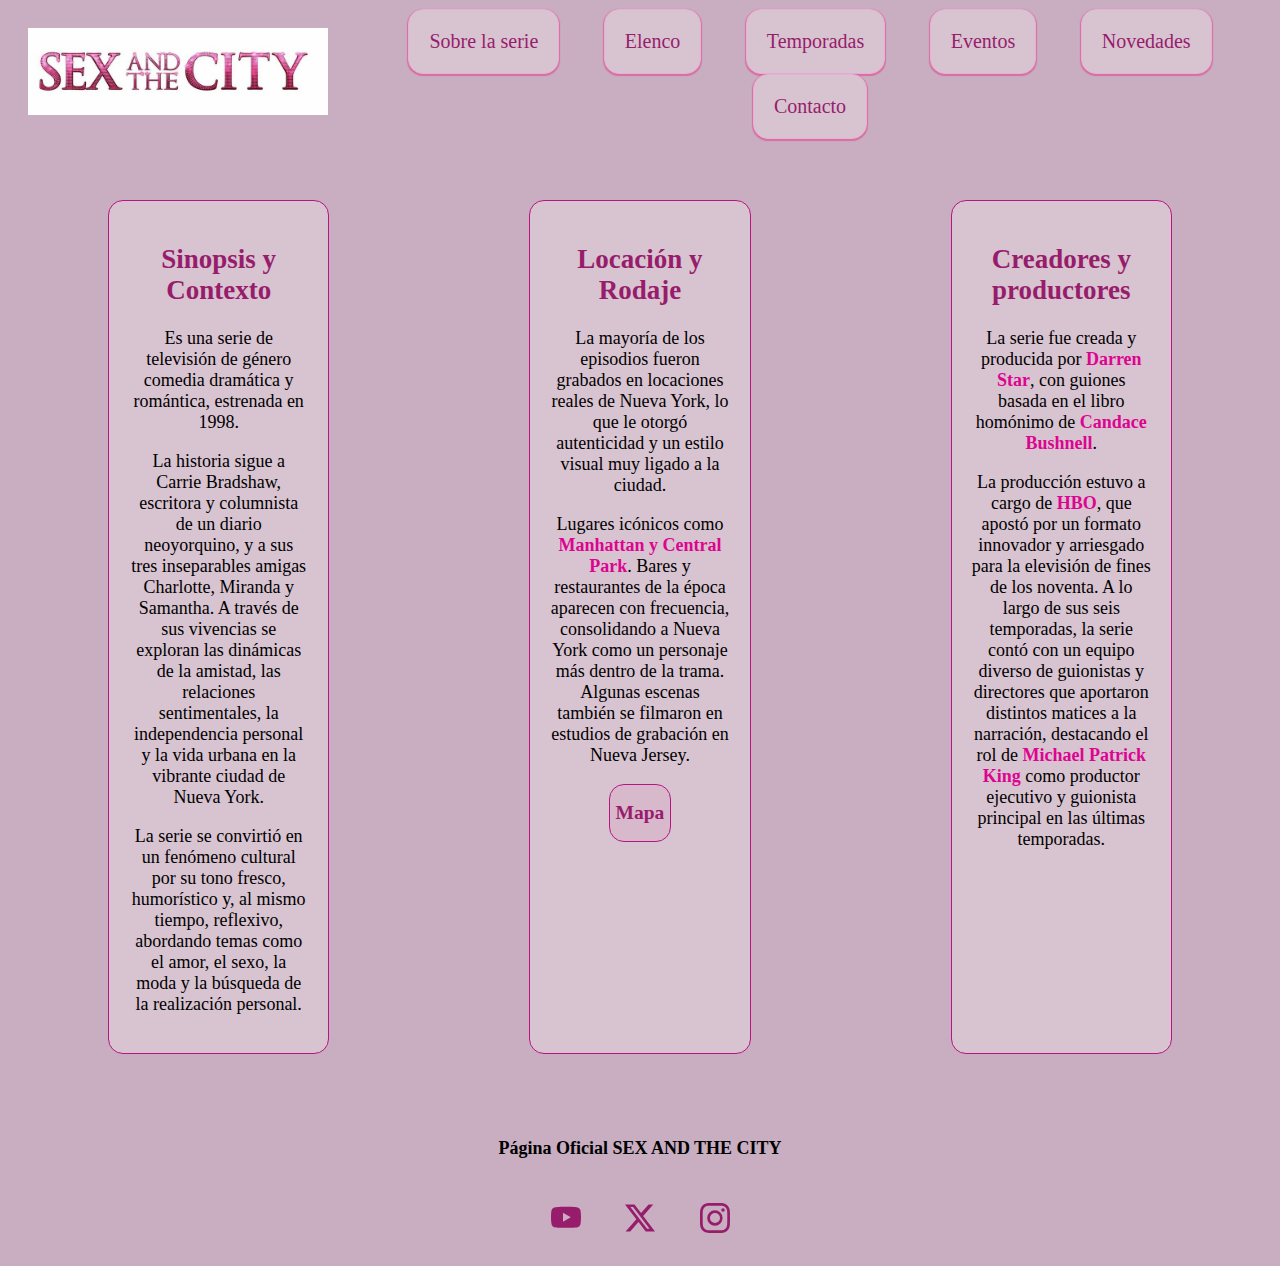
<file: about.html>
<!DOCTYPE html>
<html lang="es">

<head>
    <meta charset="UTF-8">
    <meta name="viewport" content="width=device-width, initial-scale=1.0">
    <title>Sobre la serie</title>
    <link rel="icon" href="IMG/FAVICON.jpg">
    <link rel="stylesheet" href="./CSS/global.css">
    <link rel="stylesheet" href="./CSS/about.css">
</head>

<body>
    <header>
        <div class="Menu">
            <a href="./index.html">
                <img width=300 src="./IMG/LOGO.jpg">
            </a>
              </div>
              <nav>
            <a href="./about.html">Sobre la serie</a>
            <a href="./cast.html">Elenco</a>
            <a href="./seasons.html">Temporadas</a>
            <a href="./events.html">Eventos</a>
            <a href="./404.html">Novedades</a>
            <a href="./contact.html">Contacto</a>
        </nav>
    </header>
    <main>
            <section class="columnas">
                <article class="tarjeta">
                    <article>
                        <h2 class="SYC"><strong>Sinopsis y Contexto</strong></h2>

                        <p>
                            Es una serie de televisión de género comedia dramática y romántica, estrenada en 1998.
                        </P>
                        <p>
                            La historia sigue a Carrie Bradshaw, escritora y columnista de un diario neoyorquino, y a
                            sus tres
                            inseparables amigas Charlotte, Miranda y Samantha. A través de sus vivencias se exploran las
                            dinámicas
                            de la
                            amistad, las relaciones sentimentales, la independencia personal y la vida urbana en la
                            vibrante
                            ciudad
                            de
                            Nueva York.
                        </p>

                        <p>
                            La serie se convirtió en un fenómeno cultural por su tono fresco, humorístico y, al mismo
                            tiempo,
                            reflexivo, abordando temas como el amor, el sexo, la moda y la búsqueda de la realización
                            personal.
                        </p>
                    </article>
                </article>

                <article class="tarjeta">
                    <article>
                        <h2 class="LYR"><strong>Locación y Rodaje</strong></h2>
                        <p>
                            La mayoría de los episodios fueron grabados en locaciones reales de Nueva York, lo que le
                            otorgó
                            autenticidad y un estilo visual muy ligado a la ciudad.
                        </p>
                        <p>
                            Lugares icónicos como <strong> <span class="ny">Manhattan y Central Park</span></strong>.
                            Bares y
                            restaurantes de la época
                            aparecen con frecuencia, consolidando a Nueva York como un personaje más dentro de la trama.
                            Algunas
                            escenas también se filmaron en estudios de grabación
                            en Nueva Jersey.
                        </p>

                        <article>
                     <button popovertarget="Central Park"><h2><strong>Mapa</strong></h2></h2></button>
                     <div popover id="Central Park"> 
                        <iframe src="https://www.google.com/maps/embed?pb=!1m18!1m12!1m3!1d33212.05933261284!2d-73.98129181985807!3d40.7713157105832!2m3!1f0!2f0!3f0!3m2!1i1024!2i768!4f13.1!3m3!1m2!1s0x89c2589a018531e3%3A0xb9df1f7387a94119!2sCentral%20Park!5e0!3m2!1ses!2sar!4v1762968835076!5m2!1ses!2sar" width="600" height="450" style="border:0;" allowfullscreen="" loading="lazy" referrerpolicy="no-referrer-when-downgrade"></iframe>
                    </div>
                    </article>
                    
                    </article>
                </article>
          
                <article class="tarjeta">
                    <article>
                        <h2 class="CYP"><strong>Creadores y productores</strong></h2>
                        <p>
                            La serie fue creada y producida por <strong><span class="ny">Darren Star</span></strong>,
                            con
                            guiones
                            basada en el libro
                            homónimo de <strong><span class="ny">Candace Bushnell</span></strong>.
                        </p>
                        <p>
                            La producción estuvo a cargo de <strong><span class="ny">HBO</span></strong>, que
                            apostó por un formato innovador y arriesgado para la elevisión de fines de los noventa.
                            A lo largo de sus seis temporadas, la serie contó con un equipo diverso de guionistas y
                            directores
                            que
                            aportaron distintos matices a la narración, destacando el rol de <strong><span
                                    class="ny">Michael
                                    Patrick King</span></strong>
                            como productor ejecutivo y guionista principal en las últimas
                            temporadas.
                        </p>
                    </article>
            </section>
    </main>

      <footer>
        <h4><strong>Página Oficial SEX AND THE CITY<strong></h4>
        <a href="https://www.youtube.com/playlist?list=PLO79iP69FaZNf2RAOV5VnQXO-nXwrWAHX" target="_blank">
            <svg xmlns="http://www.w3.org/2000/svg" width="30" height="30" fill="currentColor" class="bi bi-youtube"
                viewBox="0 0 16 16">
                <path
                    d="M8.051 1.999h.089c.822.003 4.987.033 6.11.335a2.01 2.01 0 0 1 1.415 1.42c.101.38.172.883.22 1.402l.01.104.022.26.008.104c.065.914.073 1.77.074 1.957v.075c-.001.194-.01 1.108-.082 2.06l-.008.105-.009.104c-.05.572-.124 1.14-.235 1.558a2.01 2.01 0 0 1-1.415 1.42c-1.16.312-5.569.334-6.18.335h-.142c-.309 0-1.587-.006-2.927-.052l-.17-.006-.087-.004-.171-.007-.171-.007c-1.11-.049-2.167-.128-2.654-.26a2.01 2.01 0 0 1-1.415-1.419c-.111-.417-.185-.986-.235-1.558L.09 9.82l-.008-.104A31 31 0 0 1 0 7.68v-.123c.002-.215.01-.958.064-1.778l.007-.103.003-.052.008-.104.022-.26.01-.104c.048-.519.119-1.023.22-1.402a2.01 2.01 0 0 1 1.415-1.42c.487-.13 1.544-.21 2.654-.26l.17-.007.172-.006.086-.003.171-.007A100 100 0 0 1 7.858 2zM6.4 5.209v4.818l4.157-2.408z" />
            </svg>
        </a>
        <a href="https://x.com/sexandthecityxx" target="_blank">
            <svg xmlns="http://www.w3.org/2000/svg" width="30" height="30" fill="currentColor" class="bi bi-twitter-x"
                viewBox="0 0 16 16">
                <path
                    d="M12.6.75h2.454l-5.36 6.142L16 15.25h-4.937l-3.867-5.07-4.425 5.07H.316l5.733-6.57L0 .75h5.063l3.495 4.633L12.601.75Zm-.86 13.028h1.36L4.323 2.145H2.865z" />
            </svg>
        </a>
        <a href="https://www.instagram.com/sexandthecitytv/?hl=es" target="_blank">
            <svg xmlns="http://www.w3.org/2000/svg" width="30" height="30" fill="currentColor" class="bi bi-instagram"
                viewBox="0 0 16 16">
                <path
                    d="M8 0C5.829 0 5.556.01 4.703.048 3.85.088 3.269.222 2.76.42a3.9 3.9 0 0 0-1.417.923A3.9 3.9 0 0 0 .42 2.76C.222 3.268.087 3.85.048 4.7.01 5.555 0 5.827 0 8.001c0 2.172.01 2.444.048 3.297.04.852.174 1.433.372 1.942.205.526.478.972.923 1.417.444.445.89.719 1.416.923.51.198 1.09.333 1.942.372C5.555 15.99 5.827 16 8 16s2.444-.01 3.298-.048c.851-.04 1.434-.174 1.943-.372a3.9 3.9 0 0 0 1.416-.923c.445-.445.718-.891.923-1.417.197-.509.332-1.09.372-1.942C15.99 10.445 16 10.173 16 8s-.01-2.445-.048-3.299c-.04-.851-.175-1.433-.372-1.941a3.9 3.9 0 0 0-.923-1.417A3.9 3.9 0 0 0 13.24.42c-.51-.198-1.092-.333-1.943-.372C10.443.01 10.172 0 7.998 0zm-.717 1.442h.718c2.136 0 2.389.007 3.232.046.78.035 1.204.166 1.486.275.373.145.64.319.92.599s.453.546.598.92c.11.281.24.705.275 1.485.039.843.047 1.096.047 3.231s-.008 2.389-.047 3.232c-.035.78-.166 1.203-.275 1.485a2.5 2.5 0 0 1-.599.919c-.28.28-.546.453-.92.598-.28.11-.704.24-1.485.276-.843.038-1.096.047-3.232.047s-2.39-.009-3.233-.047c-.78-.036-1.203-.166-1.485-.276a2.5 2.5 0 0 1-.92-.598 2.5 2.5 0 0 1-.6-.92c-.109-.281-.24-.705-.275-1.485-.038-.843-.046-1.096-.046-3.233s.008-2.388.046-3.231c.036-.78.166-1.204.276-1.486.145-.373.319-.64.599-.92s.546-.453.92-.598c.282-.11.705-.24 1.485-.276.738-.034 1.024-.044 2.515-.045zm4.988 1.328a.96.96 0 1 0 0 1.92.96.96 0 0 0 0-1.92m-4.27 1.122a4.109 4.109 0 1 0 0 8.217 4.109 4.109 0 0 0 0-8.217m0 1.441a2.667 2.667 0 1 1 0 5.334 2.667 2.667 0 0 1 0-5.334" />
            </svg></a>
    </footer>
</body>

</html>
</file>
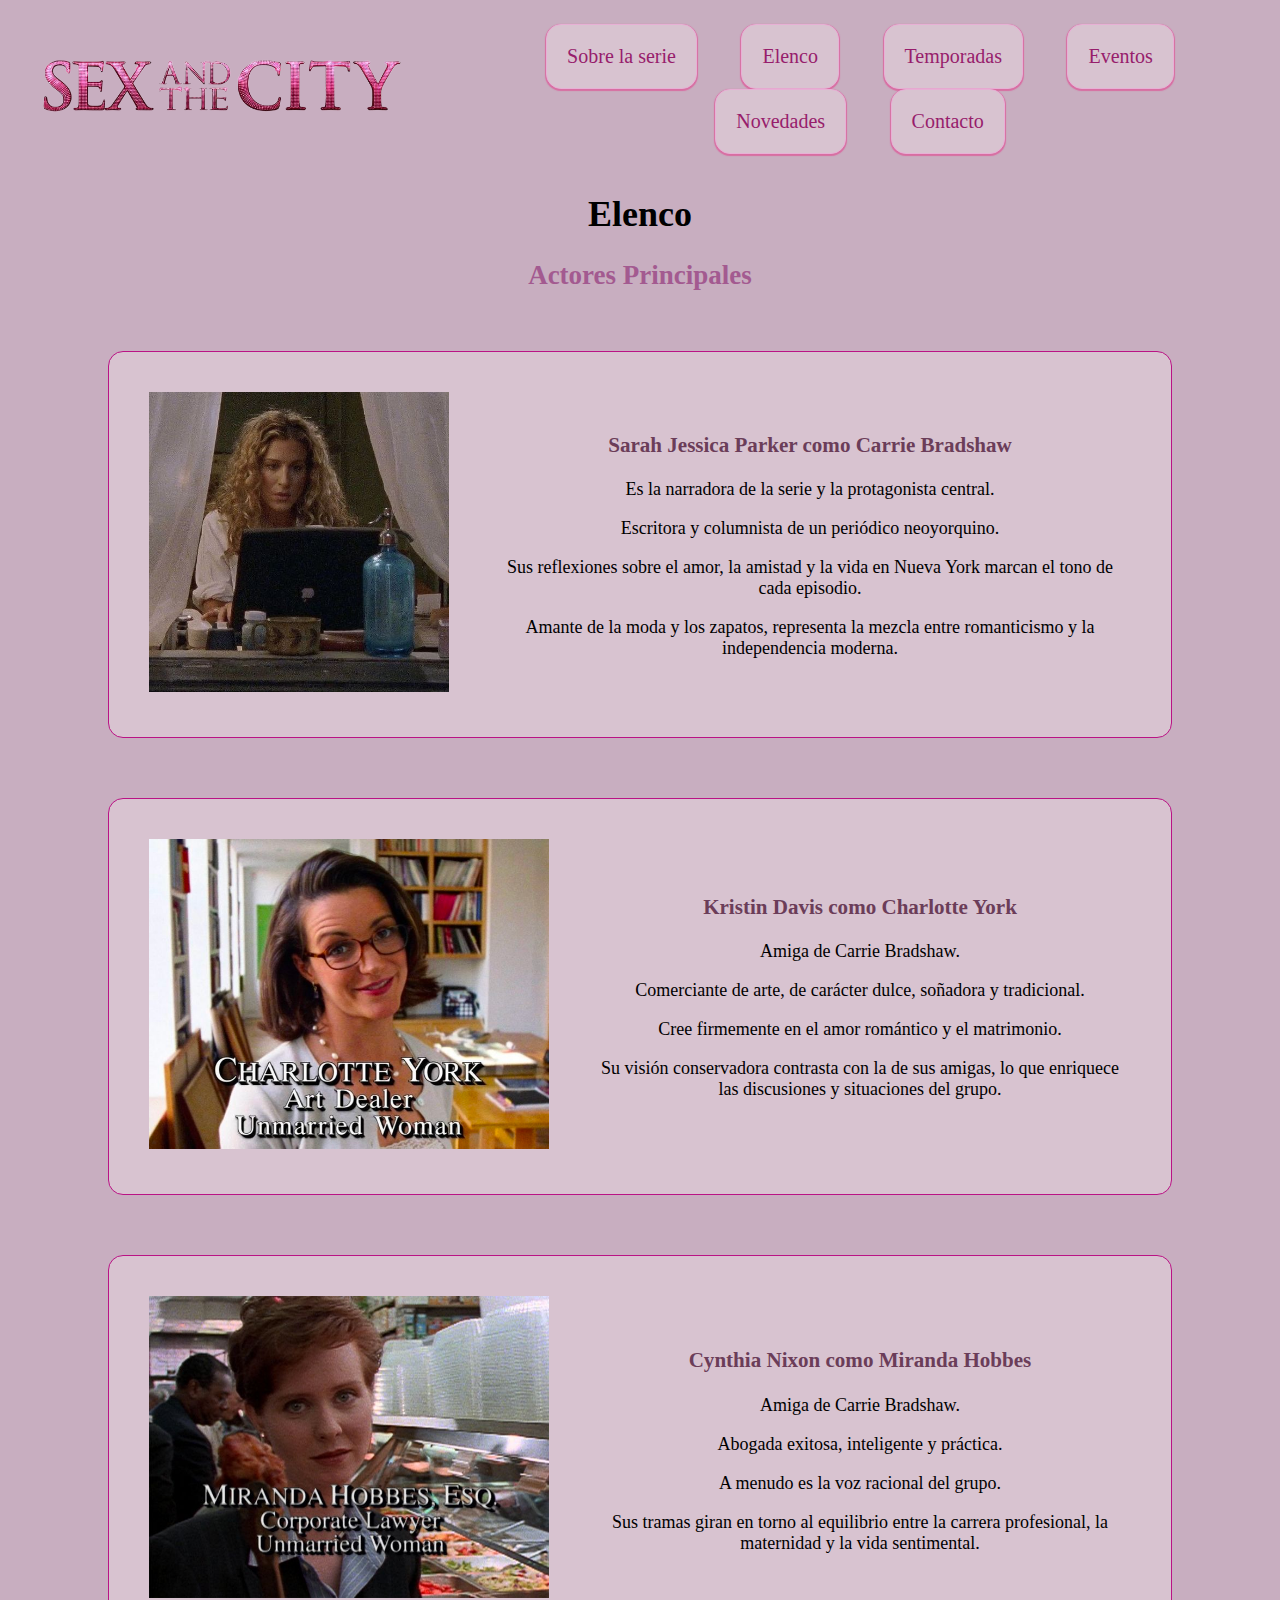
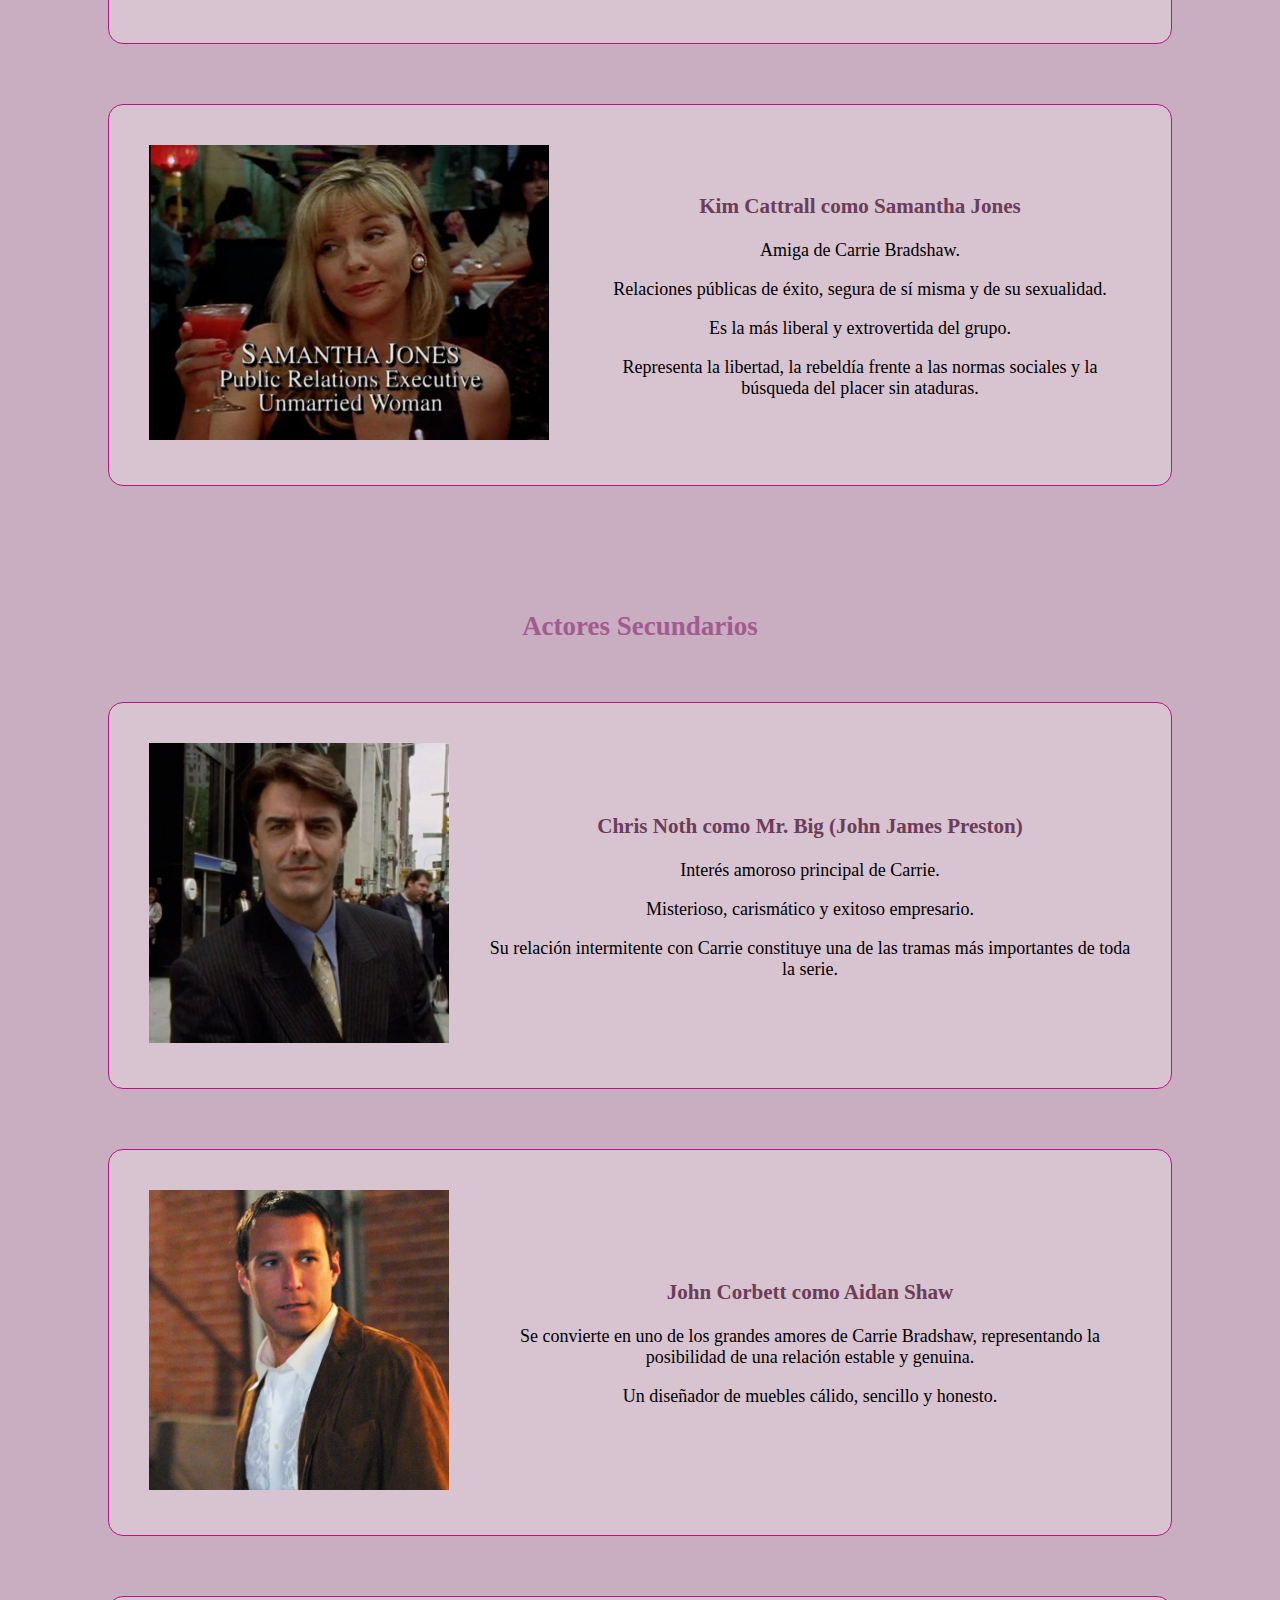
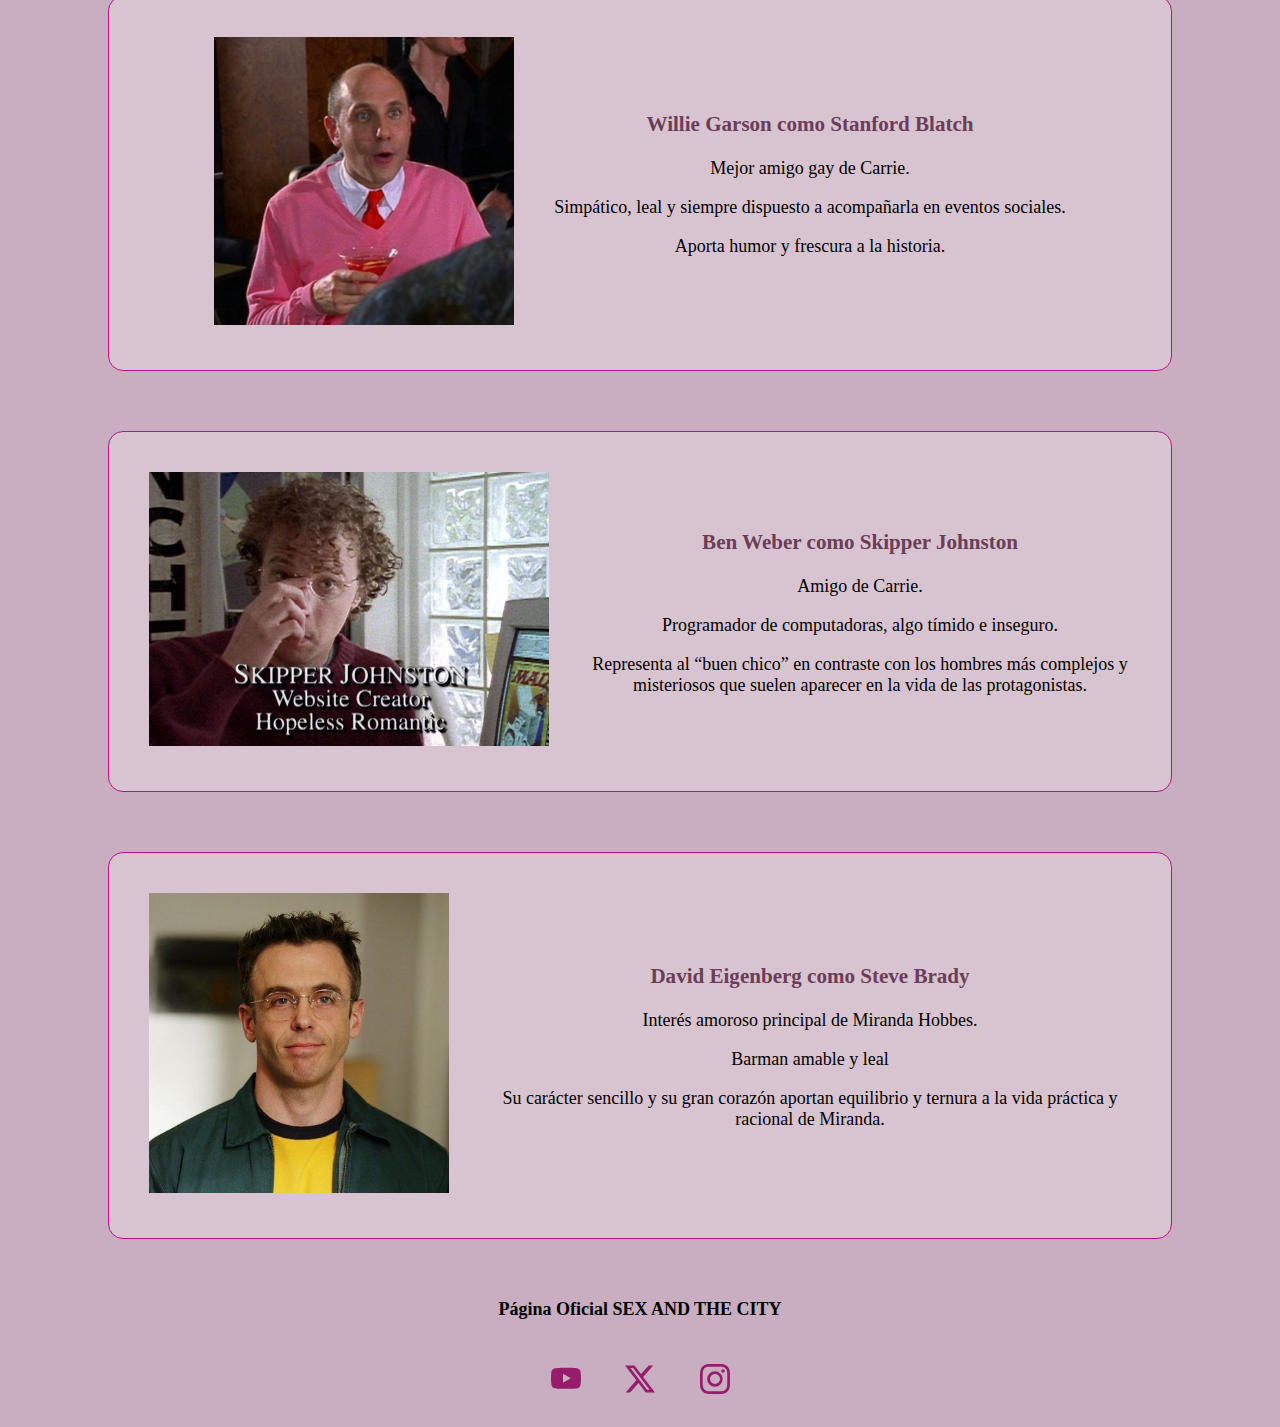
<file: cast.html>
<!DOCTYPE html>
<html lang="es">

<head>
    <meta charset="UTF-8">
    <meta name="viewport" content="width=device-width, initial-scale=1.0">
    <title>Elenco</title>
    <link rel="icon" href="IMG/FAVICON.jpg">
    <link rel="stylesheet" href="./CSS/global.css">
    <link rel="stylesheet" href="./CSS/cast.css">
</head>

<body>
    <header>
        <div class="Menu">
            <a href="./index.html">
                <img width=400 src="./IMG/LOGOPNG.png">
            </a>
              </div>
              <nav>
            <a href="./about.html">Sobre la serie</a>
            <a href="./cast.html">Elenco</a>
            <a href="./seasons.html">Temporadas</a>
            <a href="./events.html">Eventos</a>
            <a href="./404.html">Novedades</a>
            <a href="./contact.html">Contacto</a>
        </nav>
    </header>
    <main>

        <section>
            <h1 class="Elenco"><strong>Elenco</strong></h1>
                <h2 class="Actores">Actores Principales</h2>

            <article class="tarjeta">
                <article class="contenedor">

                    <article class="columna.izquierda">
                 <img width=300 src="./IMG/CARRIE_BRADSHAW.jpg">
                 </article>

                 <article class="columna.derecha">
                     <h3>Sarah Jessica Parker como Carrie Bradshaw</h3>
                    <p>
                        Es la narradora de la serie y la protagonista central.
                    </p>
                    <p>
                        Escritora y columnista de un periódico neoyorquino.
                    </p>
                    <p>
                        Sus reflexiones sobre el amor, la amistad y la vida en Nueva York marcan el tono de cada
                        episodio.
                    </p>
                    <p>
                        Amante de la moda y los zapatos, representa la mezcla entre romanticismo y la independencia
                        moderna.
                    </p>  
                 </article>
                 </article>
                 </article>
                 
                <article class="tarjeta">
                <article class="contenedor">

                    <article class="columna.izquierda">
                 <img width=400 src="./IMG/CHARLOTTE_YORK.jpg">
                 </article>
                 <article class="columna.derecha">
                    <h3>Kristin Davis como Charlotte York</h3>
                    <p>
                        Amiga de Carrie Bradshaw.
                    </p>
                    <p>
                        Comerciante de arte, de carácter dulce, soñadora y tradicional.
                    </p>
                    <p>
                        Cree firmemente en el amor romántico y el matrimonio.
                    </p>
                    <p>
                        Su visión conservadora contrasta con la de sus amigas, lo que enriquece las discusiones y
                        situaciones del grupo.
                    </p>
                </article>
                 </article>
                 </article>
            
                <article class="tarjeta">
                <article class="contenedor">

                    <article class="columna.izquierda">
                 <img width=400 src="./IMG/MIRANDA_HOBBES.jpg">
                 </article>
                 
                 <article class="columna.derecha">
                    <h3>Cynthia Nixon como Miranda Hobbes</h3>
                    <p>
                        Amiga de Carrie Bradshaw.
                    </p>
                    <p>
                        Abogada exitosa, inteligente y práctica.
                    </p>
                    <p>
                        A menudo es la voz racional del grupo.
                    </p>
                    <p>
                        Sus tramas giran en torno al equilibrio entre la carrera profesional, la maternidad y la
                        vida
                        sentimental.
                    </p>
                </article>
                 </article>
                 </article>

                 <article class="tarjeta">
                <article class="contenedor">

                  <article class="columna.izquierda">
                 <img width=400 src="./IMG/SAMANTHA_JONES.jpg">
                 </article>
                 
                <article class="columna.derecha">
                    <h3>Kim Cattrall como Samantha Jones</h3>
                    <p>
                        Amiga de Carrie Bradshaw.
                    </p>
                    <p>
                        Relaciones públicas de éxito, segura de sí misma y de su sexualidad.
                    </p>
                    <p>
                        Es la más liberal y extrovertida del grupo.
                    </p>
                    <p>
                        Representa la libertad, la rebeldía frente a las normas sociales y la búsqueda del placer
                        sin
                        ataduras.
                    </p>
                </article>
                </article>
                </article>
        </section>

<br>
<br>

        <h2 class="Actores_secundarios">Actores Secundarios</h2>

         <article class="tarjeta">
                <article class="contenedor">
                <article class="columna.izquierda">
                    <img width=300 src="./IMG/MR_BIG.jpg">
                </article>

                <article class="columna.derecha">
                <h3>Chris Noth como Mr. Big (John James Preston)</h3>
                <p>
                    Interés amoroso principal de Carrie.
                </p>
                <p>
                    Misterioso, carismático y exitoso empresario.
                </p>
                <p>
                    Su relación intermitente con Carrie constituye una de las tramas más importantes de toda la serie.
                </p>
                </article>
                </article>
                </article>

                <article class="tarjeta">
                <article class="contenedor">
                    <article class="columna.izquierda">
                    <img width=300 src="./IMG/AIDAN_SHAW.jpg">
                </article>
                
                <article class="columna.derecha">
                <h3>John Corbett como Aidan Shaw</h3>
                <p>
                    Se convierte en uno de los grandes amores de Carrie Bradshaw, representando la posibilidad de una
                    relación estable y genuina.
                </p>
                <p>
                    Un diseñador de muebles cálido, sencillo y honesto.
                </p>
                </article>
                </article>
                </article>

                <article class="tarjeta">
                <article class="contenedor">
                    <article class="columna.izquierda">
                     <img width=300 src="./IMG/STANFORD_BLATCH.jpg">
                </article>
                
                <article class="columna.derecha">
                <h3>Willie Garson como Stanford Blatch</h3>
                <p>
                    Mejor amigo gay de Carrie.
                </p>
                <p>
                    Simpático, leal y siempre dispuesto a acompañarla en eventos sociales.
                </p>
                <p>
                    Aporta humor y frescura a la historia.
                </p>
                </article>
                </article>
                </article>

        
                <article class="tarjeta">
                <article class="contenedor">
                    <article class="columna.izquierda">
                       <img width=400 src="./IMG/SKIPPER_JOHNSTON.jpg">
                </article>
                
                <article class="columna.derecha">
              <h3>Ben Weber como Skipper Johnston</h3>
                <p>
                    Amigo de Carrie.
                </p>
                <p>
                    Programador de computadoras, algo tímido e inseguro.
                </p>
                <p>
                    Representa al “buen chico” en contraste con los hombres más complejos y misteriosos que suelen
                    aparecer en la vida de las protagonistas.
                </p>
                </article>
                </article>
                </article>

                <article class="tarjeta">
                <article class="contenedor">
                    <article class="columna.izquierda">
                       <img width=300 src="./IMG/STEVE_BRADY.jpg">
                </article>
                
                <article class="columna.derecha">
                <h3>David Eigenberg como Steve Brady</h3>
                <p>
                    Interés amoroso principal de Miranda Hobbes.
                </p>
                <p>
                    Barman amable y leal
                </p>
                <p>
                    Su carácter sencillo y su gran corazón aportan equilibrio y ternura a la vida práctica y racional de
                    Miranda.
                </p>
                </article>
                </article>
                </article>
            
        </section>
    </main>

    <footer>
        <h4><strong>Página Oficial SEX AND THE CITY<strong></h4>
        <a href="https://www.youtube.com/playlist?list=PLO79iP69FaZNf2RAOV5VnQXO-nXwrWAHX" target="_blank">
            <svg xmlns="http://www.w3.org/2000/svg" width="30" height="30" fill="currentColor" class="bi bi-youtube"
                viewBox="0 0 16 16">
                <path
                    d="M8.051 1.999h.089c.822.003 4.987.033 6.11.335a2.01 2.01 0 0 1 1.415 1.42c.101.38.172.883.22 1.402l.01.104.022.26.008.104c.065.914.073 1.77.074 1.957v.075c-.001.194-.01 1.108-.082 2.06l-.008.105-.009.104c-.05.572-.124 1.14-.235 1.558a2.01 2.01 0 0 1-1.415 1.42c-1.16.312-5.569.334-6.18.335h-.142c-.309 0-1.587-.006-2.927-.052l-.17-.006-.087-.004-.171-.007-.171-.007c-1.11-.049-2.167-.128-2.654-.26a2.01 2.01 0 0 1-1.415-1.419c-.111-.417-.185-.986-.235-1.558L.09 9.82l-.008-.104A31 31 0 0 1 0 7.68v-.123c.002-.215.01-.958.064-1.778l.007-.103.003-.052.008-.104.022-.26.01-.104c.048-.519.119-1.023.22-1.402a2.01 2.01 0 0 1 1.415-1.42c.487-.13 1.544-.21 2.654-.26l.17-.007.172-.006.086-.003.171-.007A100 100 0 0 1 7.858 2zM6.4 5.209v4.818l4.157-2.408z" />
            </svg>
        </a>
        <a href="https://x.com/sexandthecityxx" target="_blank">
            <svg xmlns="http://www.w3.org/2000/svg" width="30" height="30" fill="currentColor" class="bi bi-twitter-x"
                viewBox="0 0 16 16">
                <path
                    d="M12.6.75h2.454l-5.36 6.142L16 15.25h-4.937l-3.867-5.07-4.425 5.07H.316l5.733-6.57L0 .75h5.063l3.495 4.633L12.601.75Zm-.86 13.028h1.36L4.323 2.145H2.865z" />
            </svg>
        </a>
        <a href="https://www.instagram.com/sexandthecitytv/?hl=es" target="_blank">
            <svg xmlns="http://www.w3.org/2000/svg" width="30" height="30" fill="currentColor" class="bi bi-instagram"
                viewBox="0 0 16 16">
                <path
                    d="M8 0C5.829 0 5.556.01 4.703.048 3.85.088 3.269.222 2.76.42a3.9 3.9 0 0 0-1.417.923A3.9 3.9 0 0 0 .42 2.76C.222 3.268.087 3.85.048 4.7.01 5.555 0 5.827 0 8.001c0 2.172.01 2.444.048 3.297.04.852.174 1.433.372 1.942.205.526.478.972.923 1.417.444.445.89.719 1.416.923.51.198 1.09.333 1.942.372C5.555 15.99 5.827 16 8 16s2.444-.01 3.298-.048c.851-.04 1.434-.174 1.943-.372a3.9 3.9 0 0 0 1.416-.923c.445-.445.718-.891.923-1.417.197-.509.332-1.09.372-1.942C15.99 10.445 16 10.173 16 8s-.01-2.445-.048-3.299c-.04-.851-.175-1.433-.372-1.941a3.9 3.9 0 0 0-.923-1.417A3.9 3.9 0 0 0 13.24.42c-.51-.198-1.092-.333-1.943-.372C10.443.01 10.172 0 7.998 0zm-.717 1.442h.718c2.136 0 2.389.007 3.232.046.78.035 1.204.166 1.486.275.373.145.64.319.92.599s.453.546.598.92c.11.281.24.705.275 1.485.039.843.047 1.096.047 3.231s-.008 2.389-.047 3.232c-.035.78-.166 1.203-.275 1.485a2.5 2.5 0 0 1-.599.919c-.28.28-.546.453-.92.598-.28.11-.704.24-1.485.276-.843.038-1.096.047-3.232.047s-2.39-.009-3.233-.047c-.78-.036-1.203-.166-1.485-.276a2.5 2.5 0 0 1-.92-.598 2.5 2.5 0 0 1-.6-.92c-.109-.281-.24-.705-.275-1.485-.038-.843-.046-1.096-.046-3.233s.008-2.388.046-3.231c.036-.78.166-1.204.276-1.486.145-.373.319-.64.599-.92s.546-.453.92-.598c.282-.11.705-.24 1.485-.276.738-.034 1.024-.044 2.515-.045zm4.988 1.328a.96.96 0 1 0 0 1.92.96.96 0 0 0 0-1.92m-4.27 1.122a4.109 4.109 0 1 0 0 8.217 4.109 4.109 0 0 0 0-8.217m0 1.441a2.667 2.667 0 1 1 0 5.334 2.667 2.667 0 0 1 0-5.334" />
            </svg></a>
    </footer>
</body>

</html>
</file>
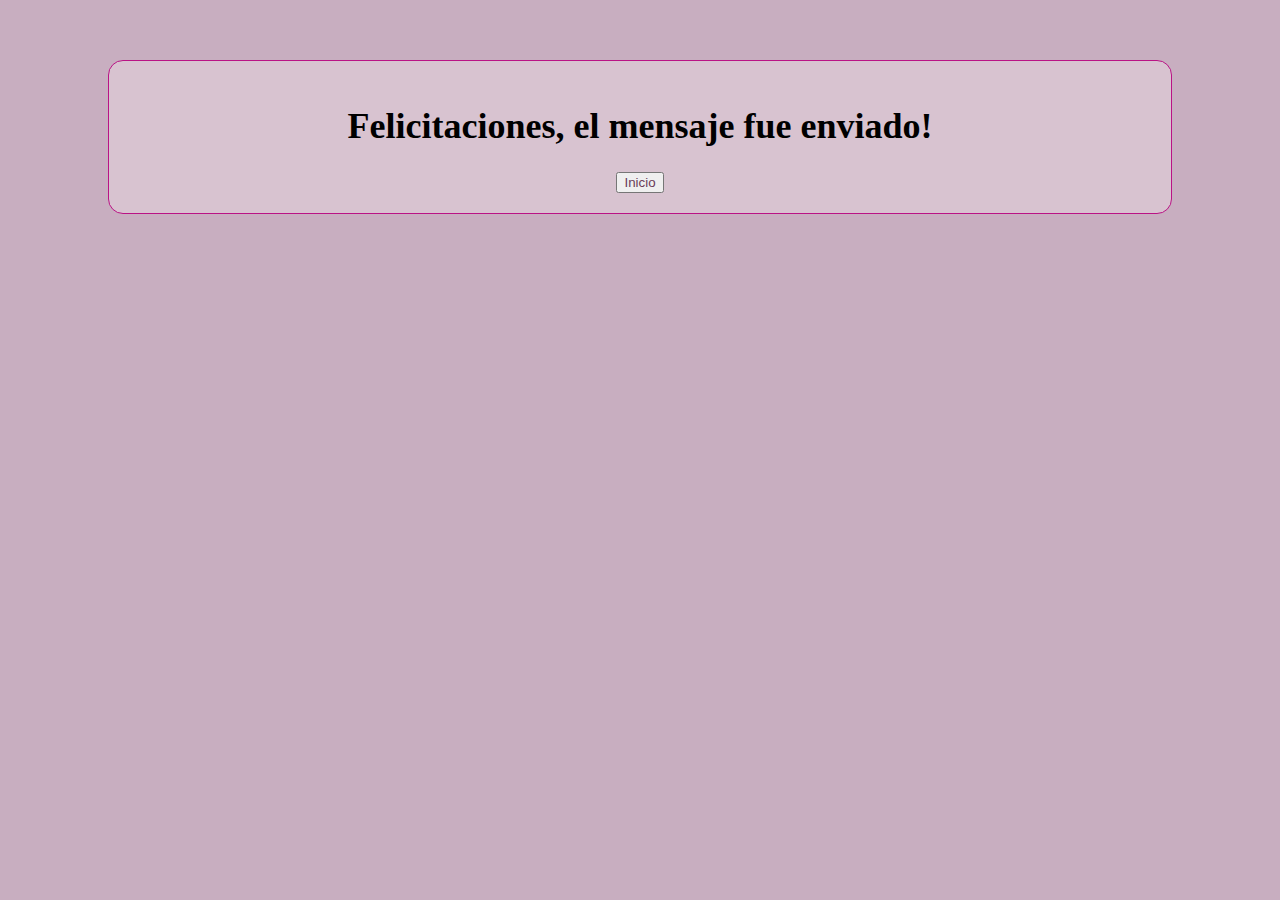
<file: congrats.html>
<!DOCTYPE html>
<html lang="en">

<head>
    <meta charset="UTF-8">
    <meta name="viewport" content="width=device-width, initial-scale=1.0">
    <title></title>
    <title>Felicidades</title>
    <link rel="icon" href="IMG/FAVICON.jpg">
    <link rel="stylesheet" href="./CSS/global.css">
</head>

<body>
    <section>
        <article class="tarjeta">
            <h1>Felicitaciones, el mensaje fue enviado!</h1>

            <button onclick="window.location.href='index.html'">Inicio</button>
    </section>
</body>

</html>
</file>
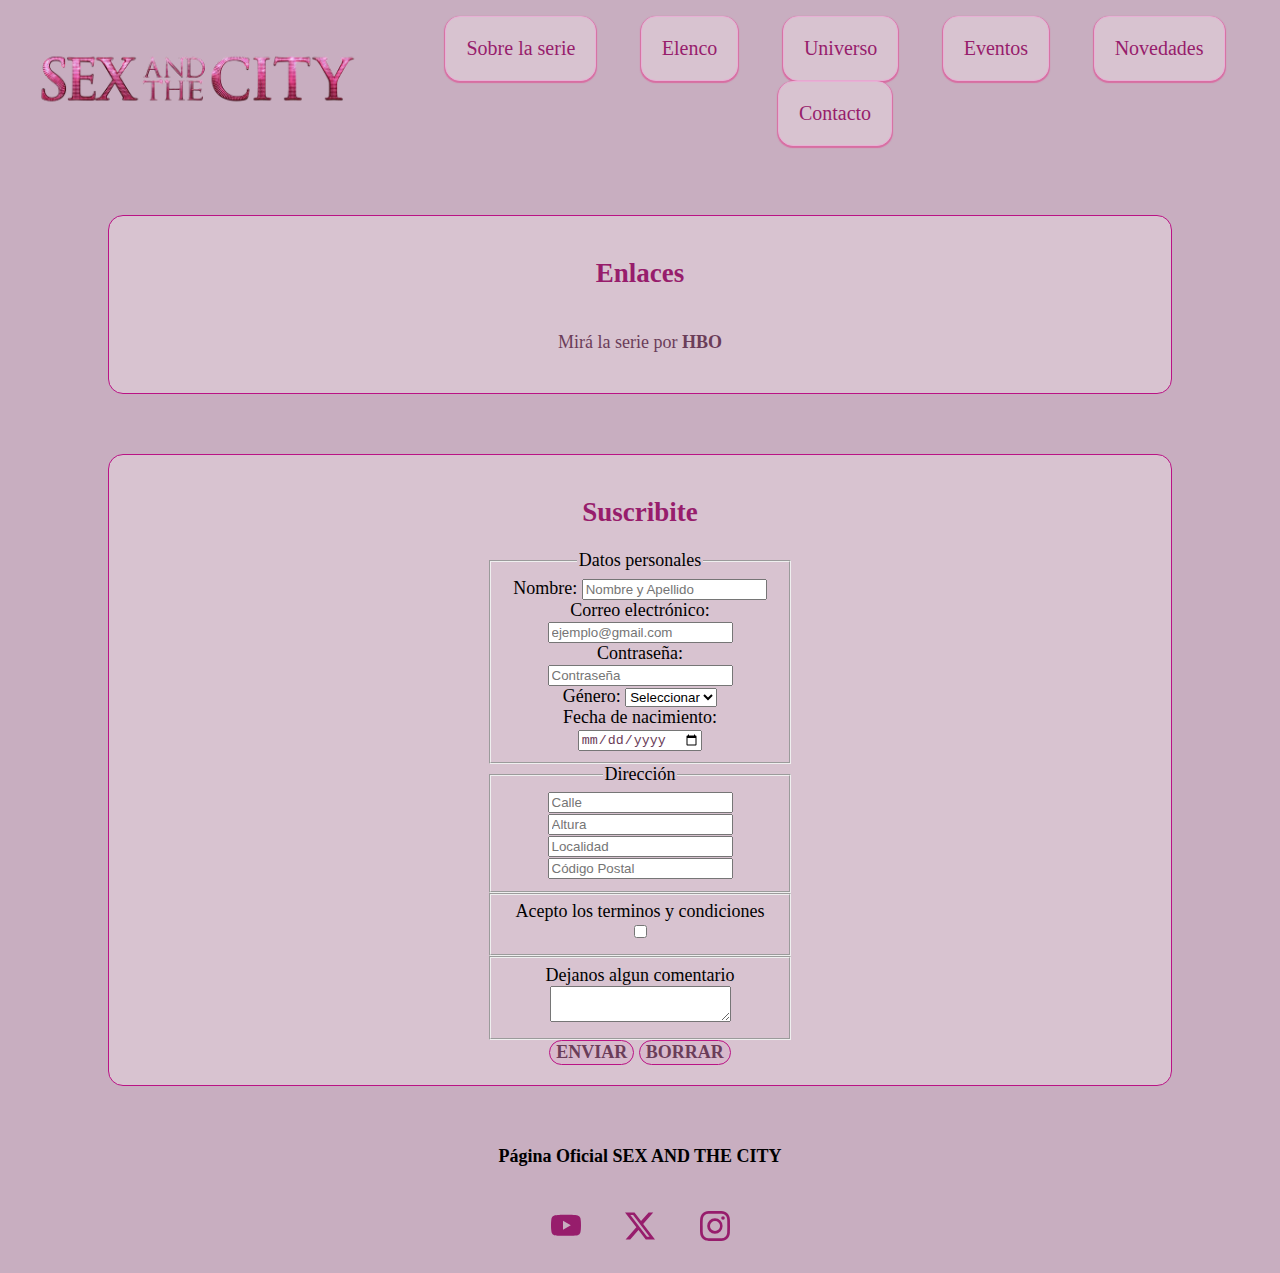
<file: contact.html>
<!DOCTYPE html>
<html lang="es">

<head>
    <meta charset="UTF-8">
    <meta name="viewport" content="width=device-width, initial-scale=1.0">
    <title>Contacto</title>
    <link rel="icon" href="IMG/FAVICON.jpg">
    <link rel="stylesheet" href="./CSS/global.css">
    <link rel="stylesheet" href="./CSS/contact.css">
</head>

<body>
    <header>
        <div class="Menu">
            <a href="./index.html">
                <img width=350 src="./IMG/LOGOPNG.png">
            </a>
              </div>
              <nav>
            <a href="./about.html">Sobre la serie</a>
            <a href="./cast.html">Elenco</a>
            <a href="./seasons.html">Universo</a>
            <a href="./events.html">Eventos</a>
            <a href="./404.html">Novedades</a>
            <a href="./contact.html">Contacto</a>
        </nav>
    </header>
    <main>
        <section>
            <article class="tarjeta">
                <h2><strong>Enlaces</strong></h2>
                <a href="https://www.hbomax.com/ar/es" target="_blank">Mirá la serie por <strong>HBO</strong></a>
            </article>
        </section>

        <section>
            <article class="tarjeta">
                <h2><strong>Suscribite</strong></h2>
                <form action="congrats.html">
                    <fieldset>
                        <legend>Datos personales</legend>
                        <label>
                            Nombre:
                            <input placeholder="Nombre y Apellido" required type="text" name="Usuario">
                        </label>

                        <label>
                            Correo electrónico:
                            <input type="email" required placeholder="ejemplo@gmail.com" name="Mail">
                        </label>
                        <label>
                            Contraseña:
                            <input type="password" minlength="8" maxlength="12" required min placeholder="Contraseña"
                                name="Contraseña">
                        </label>
                        <label>
                            Género:
                            <select name="Genero" id="">
                                <option disabled selected="">Seleccionar</option>
                                <option value="F">Femenino</option>
                                <option value="M">Masculino</option>
                                <option value="X">X</option>
                            </select>
                        </label>
                        <label>
                            Fecha de nacimiento:
                            <input type="date" required name="Fecha" id="">
                        </label>
                    </fieldset>

                    <fieldset>
                        <legend>Dirección</legend>
                        <label>
                            <input type="text" required placeholder="Calle" name="Calle">
                            <input type="number" required placeholder="Altura" name="Altura">
                            <input type="text" placeholder="Localidad" name="Localidad">
                            <input type="number" required placeholder="Código Postal" name="Código Postal">
                        </label>
                    </fieldset>

                    <fieldset>
                        <label>
                            Acepto los terminos y condiciones
                            <input type="checkbox" name="Tyc" id="">
                        </label>
                    </fieldset>
                    <fieldset>
                        <label>
                            Dejanos algun comentario
                            <textarea name="Escribe aquí" id=""></textarea>
                        </label>

                    </fieldset>
                    <button type="submit"><strong>ENVIAR</strong></button>
                    <button type="reset"><strong>BORRAR</strong></button>

                </form>

            </article>
        </section>
    </main>

      <footer>
        <h4><strong>Página Oficial SEX AND THE CITY<strong></h4>
        <a href="https://www.youtube.com/playlist?list=PLO79iP69FaZNf2RAOV5VnQXO-nXwrWAHX" target="_blank">
            <svg xmlns="http://www.w3.org/2000/svg" width="30" height="30" fill="currentColor" class="bi bi-youtube"
                viewBox="0 0 16 16">
                <path
                    d="M8.051 1.999h.089c.822.003 4.987.033 6.11.335a2.01 2.01 0 0 1 1.415 1.42c.101.38.172.883.22 1.402l.01.104.022.26.008.104c.065.914.073 1.77.074 1.957v.075c-.001.194-.01 1.108-.082 2.06l-.008.105-.009.104c-.05.572-.124 1.14-.235 1.558a2.01 2.01 0 0 1-1.415 1.42c-1.16.312-5.569.334-6.18.335h-.142c-.309 0-1.587-.006-2.927-.052l-.17-.006-.087-.004-.171-.007-.171-.007c-1.11-.049-2.167-.128-2.654-.26a2.01 2.01 0 0 1-1.415-1.419c-.111-.417-.185-.986-.235-1.558L.09 9.82l-.008-.104A31 31 0 0 1 0 7.68v-.123c.002-.215.01-.958.064-1.778l.007-.103.003-.052.008-.104.022-.26.01-.104c.048-.519.119-1.023.22-1.402a2.01 2.01 0 0 1 1.415-1.42c.487-.13 1.544-.21 2.654-.26l.17-.007.172-.006.086-.003.171-.007A100 100 0 0 1 7.858 2zM6.4 5.209v4.818l4.157-2.408z" />
            </svg>
        </a>
        <a href="https://x.com/sexandthecityxx" target="_blank">
            <svg xmlns="http://www.w3.org/2000/svg" width="30" height="30" fill="currentColor" class="bi bi-twitter-x"
                viewBox="0 0 16 16">
                <path
                    d="M12.6.75h2.454l-5.36 6.142L16 15.25h-4.937l-3.867-5.07-4.425 5.07H.316l5.733-6.57L0 .75h5.063l3.495 4.633L12.601.75Zm-.86 13.028h1.36L4.323 2.145H2.865z" />
            </svg>
        </a>
        <a href="https://www.instagram.com/sexandthecitytv/?hl=es" target="_blank">
            <svg xmlns="http://www.w3.org/2000/svg" width="30" height="30" fill="currentColor" class="bi bi-instagram"
                viewBox="0 0 16 16">
                <path
                    d="M8 0C5.829 0 5.556.01 4.703.048 3.85.088 3.269.222 2.76.42a3.9 3.9 0 0 0-1.417.923A3.9 3.9 0 0 0 .42 2.76C.222 3.268.087 3.85.048 4.7.01 5.555 0 5.827 0 8.001c0 2.172.01 2.444.048 3.297.04.852.174 1.433.372 1.942.205.526.478.972.923 1.417.444.445.89.719 1.416.923.51.198 1.09.333 1.942.372C5.555 15.99 5.827 16 8 16s2.444-.01 3.298-.048c.851-.04 1.434-.174 1.943-.372a3.9 3.9 0 0 0 1.416-.923c.445-.445.718-.891.923-1.417.197-.509.332-1.09.372-1.942C15.99 10.445 16 10.173 16 8s-.01-2.445-.048-3.299c-.04-.851-.175-1.433-.372-1.941a3.9 3.9 0 0 0-.923-1.417A3.9 3.9 0 0 0 13.24.42c-.51-.198-1.092-.333-1.943-.372C10.443.01 10.172 0 7.998 0zm-.717 1.442h.718c2.136 0 2.389.007 3.232.046.78.035 1.204.166 1.486.275.373.145.64.319.92.599s.453.546.598.92c.11.281.24.705.275 1.485.039.843.047 1.096.047 3.231s-.008 2.389-.047 3.232c-.035.78-.166 1.203-.275 1.485a2.5 2.5 0 0 1-.599.919c-.28.28-.546.453-.92.598-.28.11-.704.24-1.485.276-.843.038-1.096.047-3.232.047s-2.39-.009-3.233-.047c-.78-.036-1.203-.166-1.485-.276a2.5 2.5 0 0 1-.92-.598 2.5 2.5 0 0 1-.6-.92c-.109-.281-.24-.705-.275-1.485-.038-.843-.046-1.096-.046-3.233s.008-2.388.046-3.231c.036-.78.166-1.204.276-1.486.145-.373.319-.64.599-.92s.546-.453.92-.598c.282-.11.705-.24 1.485-.276.738-.034 1.024-.044 2.515-.045zm4.988 1.328a.96.96 0 1 0 0 1.92.96.96 0 0 0 0-1.92m-4.27 1.122a4.109 4.109 0 1 0 0 8.217 4.109 4.109 0 0 0 0-8.217m0 1.441a2.667 2.667 0 1 1 0 5.334 2.667 2.667 0 0 1 0-5.334" />
            </svg></a>
    </footer>
</body>

</html>
</file>
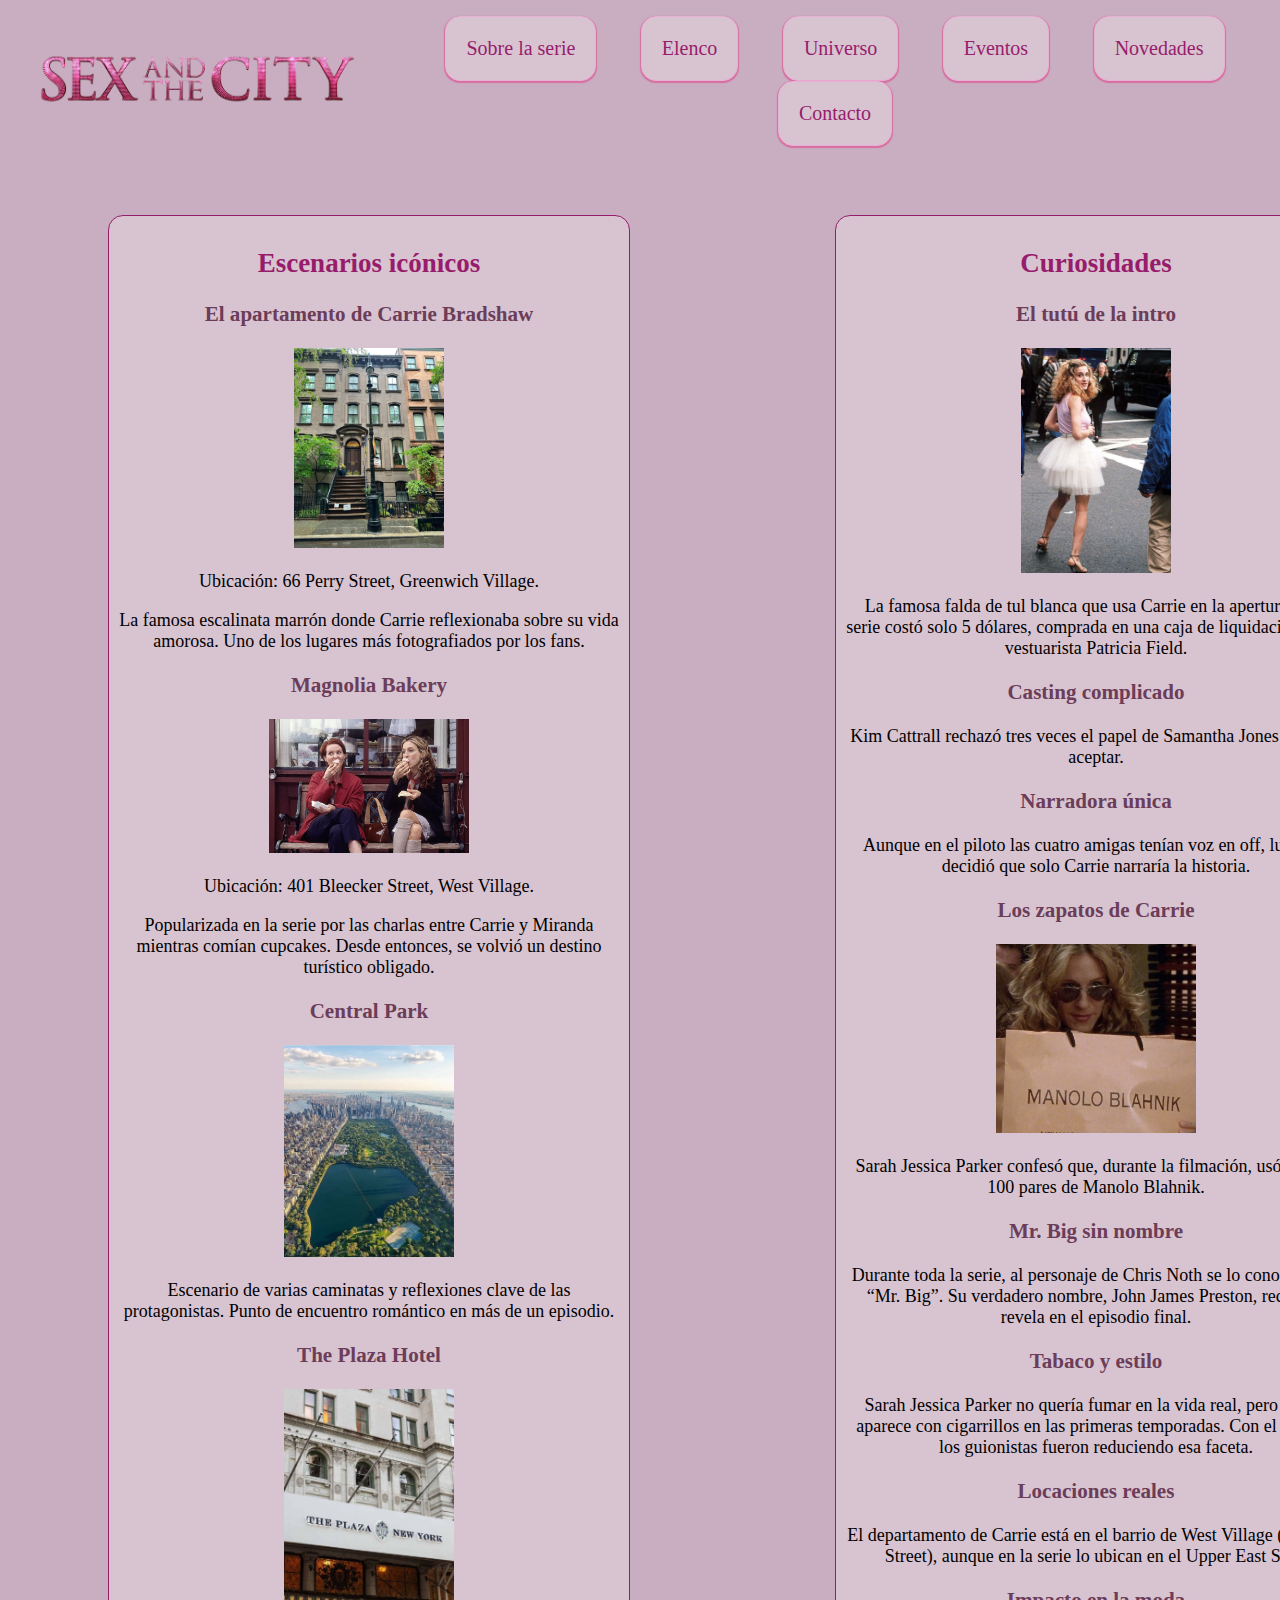
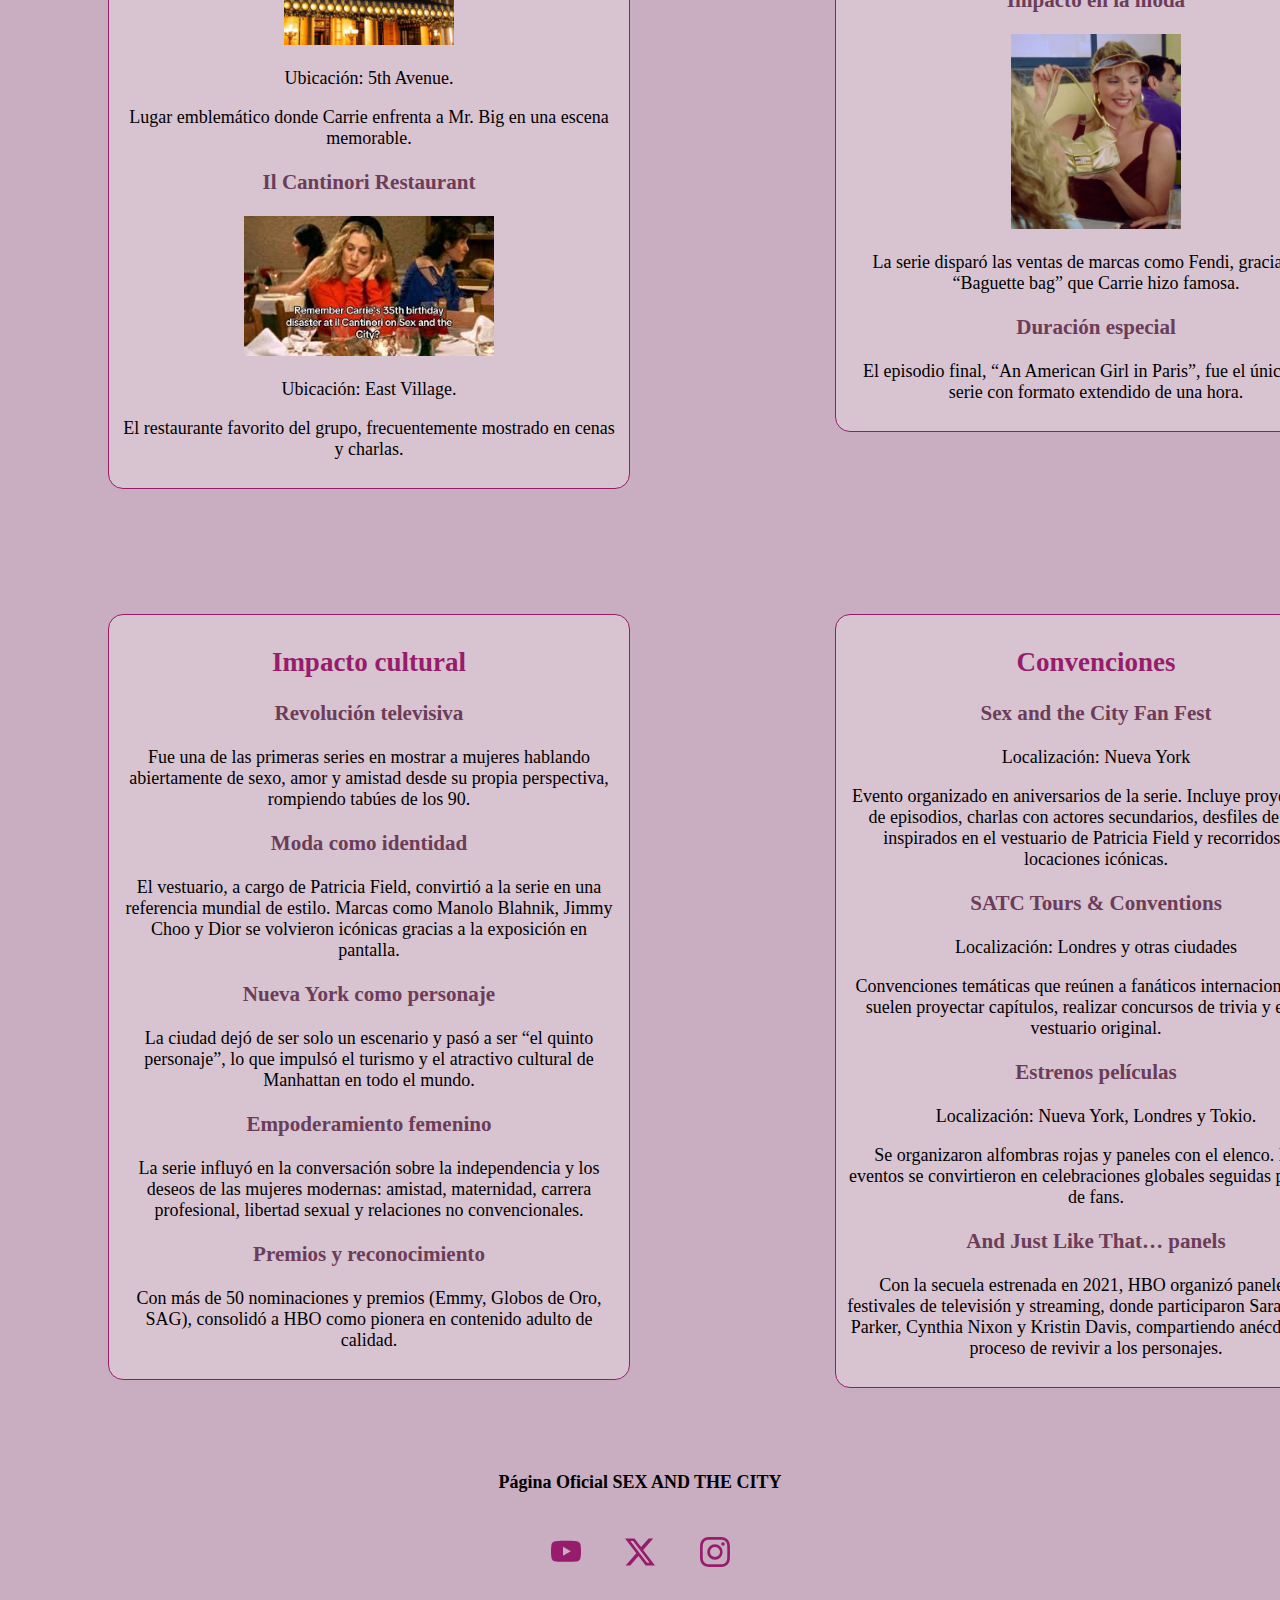
<file: events.html>
<!DOCTYPE html>
<html lang="es">

<head>
    <meta charset="UTF-8">
    <meta name="viewport" content="width=device-width, initial-scale=1.0">
    <title>Eventos</title>
    <link rel="icon" href="IMG/FAVICON.jpg">
    <link rel="stylesheet" href="./CSS/global.css">
    <link rel="stylesheet" href="./CSS/events.css">

</head>

<body>
    <header>
        <div class="Menu">
            <a href="./index.html">
                <img width=350 src="./IMG/LOGOPNG.png">
            </a>
              </div>
              <nav>
            <a href="./about.html">Sobre la serie</a>
            <a href="./cast.html">Elenco</a>
            <a href="./seasons.html">Universo</a>
            <a href="./events.html">Eventos</a>
            <a href="./404.html">Novedades</a>
            <a href="./contact.html">Contacto</a>
        </nav>
    </header>
    <main>
        <section class="columnas">

            <article class="tarjeta">
                <article>
                    <h2><strong>Escenarios icónicos</strong></h2>

                    <h3>El apartamento de Carrie Bradshaw</h3>
                    <img width=150 src="./IMG/DEPARTAMENTO_CARRIE.jpg">
                    <p>
                        Ubicación: 66 Perry Street, Greenwich Village.
                    </p>

                    <p>
                        La famosa escalinata marrón donde Carrie reflexionaba sobre su vida amorosa. Uno de los lugares
                        más
                        fotografiados por los fans.

                    </p>

                    <h3>Magnolia Bakery</h3>
                    <img width=200 src="./IMG/MAGNOLIA_BAKERY.jpg">
                    <p>
                        Ubicación: 401 Bleecker Street, West Village.
                    </p>

                    <p>
                        Popularizada en la serie por las charlas entre Carrie y Miranda mientras comían cupcakes. Desde
                        entonces, se
                        volvió un destino turístico obligado.
                    </p>

                    <h3>Central Park</h3>
                    <img width=170 src="./IMG/CENTRAL_PARK.jpg">
                    <p>
                        Escenario de varias caminatas y reflexiones clave de las protagonistas. Punto de encuentro
                        romántico
                        en
                        más
                        de un episodio.
                    </p>

                    <h3>The Plaza Hotel</h3>
                    <img width=170 src="./IMG/NY_PLAZA_HOTEL.jpg">
                    <p>
                        Ubicación: 5th Avenue.
                    </p>

                    <p>
                        Lugar emblemático donde Carrie enfrenta a Mr. Big en una escena memorable.
                    </p>

                    <h3>Il Cantinori Restaurant</h3>
                    <img width=250 src="./IMG/IL_CANTINORI_RESTAURANTE.jpg">
                    <p>
                        Ubicación: East Village.
                    </p>

                    <p>
                        El restaurante favorito del grupo, frecuentemente mostrado en cenas y charlas.
                    </p>
                </article>
            </article>

            <article class="tarjeta">
                <article>
                    <h2><strong>Curiosidades</strong></h2>

                    <h3>El tutú de la intro</h3>
                    <img width=150 src="./IMG/TUTU.jpg">
                    <p>
                        La famosa falda de tul blanca que usa Carrie en la apertura de la serie costó solo 5 dólares,
                        comprada
                        en
                        una caja de liquidación por la vestuarista Patricia Field.
                    </p>

                    <h3>Casting complicado</h3>
                    <p>
                        Kim Cattrall rechazó tres veces el papel de Samantha Jones antes de aceptar.
                    </p>

                    <h3>Narradora única</h3>
                    <p>
                        Aunque en el piloto las cuatro amigas tenían voz en off, luego se decidió que solo Carrie
                        narraría la historia.
                    </p>

                    <h3>Los zapatos de Carrie</h3>
                    <img width=200 src="./IMG/MANOLO.jpg">
                    <p>
                        Sarah Jessica Parker confesó que, durante la filmación, usó más de 100 pares de Manolo
                        Blahnik.
                    </p>

                    <h3>Mr. Big sin nombre</h3>
                    <p>
                        Durante toda la serie, al personaje de Chris Noth se lo conoce como “Mr. Big”. Su verdadero
                        nombre, John James Preston, recién se revela en el episodio final.
                    </p>

                    <h3>Tabaco y estilo</h3>
                    <p>
                        Sarah Jessica Parker no quería fumar en la vida real, pero Carrie aparece con cigarrillos en
                        las primeras temporadas. Con el tiempo, los guionistas fueron reduciendo esa faceta.
                    </p>

                    <h3>Locaciones reales</h3>
                    <p>
                        El departamento de Carrie está en el barrio de West Village (66 Perry Street), aunque en la
                        serie lo ubican en el Upper East Side.
                    </p>

                    <h3>Impacto en la moda</h3>
                    <img width=170 src="./IMG/BAGUETTE_BAG.jpg">
                    <p>
                        La serie disparó las ventas de marcas como Fendi, gracias a la “Baguette bag” que Carrie
                        hizo famosa.
                    </p>

                    <h3>Duración especial</h3>
                    <p>
                        El episodio final, “An American Girl in Paris”, fue el único de la serie con formato
                        extendido de una hora.
                    </p>
                </article>
            </article>

            <article class="tarjeta">
                <article>
                    <h2><strong>Impacto cultural</strong></h2>
                    <h3>Revolución televisiva</h3>
                    <p>
                        Fue una de las primeras series en mostrar a mujeres hablando abiertamente de sexo, amor y
                        amistad desde su propia perspectiva, rompiendo tabúes de los 90.
                    </p>

                    <h3>Moda como identidad</h3>
                    <p>
                        El vestuario, a cargo de Patricia Field, convirtió a la serie en una referencia mundial de
                        estilo.
                        Marcas
                        como Manolo Blahnik, Jimmy Choo y Dior se volvieron icónicas gracias a la exposición en
                        pantalla.
                    </p>

                    <h3>Nueva York como personaje</h3>
                    <p>
                        La ciudad dejó de ser solo un escenario y pasó a ser “el quinto personaje”, lo que impulsó el
                        turismo y
                        el
                        atractivo cultural de Manhattan en todo el mundo.
                    </p>

                    <h3>Empoderamiento femenino</h3>
                    <p>
                        La serie influyó en la conversación sobre la independencia y los deseos de las mujeres
                        modernas: amistad, maternidad, carrera profesional, libertad sexual y relaciones no
                        convencionales.
                    </p>

                    <h3>Premios y reconocimiento</h3>
                    <p>
                        Con más de 50 nominaciones y premios (Emmy, Globos de Oro, SAG), consolidó a HBO como pionera en
                        contenido
                        adulto de calidad.
                    </p>
                </article>
            </article>

            <article class="tarjeta">
                <article>
                    <h2><strong>Convenciones</strong></h2>

                    <h3>Sex and the City Fan Fest</h3>
                    <p>
                        Localización: Nueva York
                    </p>
                    <p>
                        Evento organizado en aniversarios de la serie. Incluye proyecciones de episodios, charlas con
                        actores secundarios, desfiles de moda inspirados en el vestuario de Patricia Field y recorridos
                        por
                        locaciones icónicas.
                    </p>

                    <h3>SATC Tours & Conventions</h3>
                    <p>
                        Localización: Londres y otras ciudades
                    </p>
                    <p>
                        Convenciones temáticas que reúnen a fanáticos internacionales. Se suelen proyectar capítulos,
                        realizar concursos de trivia y exhibir vestuario original.
                    </p>

                    <h3>Estrenos películas</h3>
                    <p>
                        Localización: Nueva York, Londres y Tokio.
                    </p>
                    <p>
                        Se organizaron alfombras rojas y paneles con el elenco.
                        Estos eventos se convirtieron en celebraciones globales seguidas por miles de fans.
                    </p>

                    <h3> And Just Like That… panels</h3>
                    <p>
                        Con la secuela estrenada en 2021, HBO organizó paneles en festivales de televisión y streaming,
                        donde participaron Sarah Jessica Parker, Cynthia Nixon y Kristin Davis, compartiendo anécdotas y
                        el
                        proceso de revivir a los personajes.
                    </p>
                </article>
            </article>
        </section>
    </main>

    <footer>
        <h4><strong>Página Oficial SEX AND THE CITY<strong></h4>
        <a href="https://www.youtube.com/playlist?list=PLO79iP69FaZNf2RAOV5VnQXO-nXwrWAHX" target="_blank">
            <svg xmlns="http://www.w3.org/2000/svg" width="30" height="30" fill="currentColor" class="bi bi-youtube"
                viewBox="0 0 16 16">
                <path
                    d="M8.051 1.999h.089c.822.003 4.987.033 6.11.335a2.01 2.01 0 0 1 1.415 1.42c.101.38.172.883.22 1.402l.01.104.022.26.008.104c.065.914.073 1.77.074 1.957v.075c-.001.194-.01 1.108-.082 2.06l-.008.105-.009.104c-.05.572-.124 1.14-.235 1.558a2.01 2.01 0 0 1-1.415 1.42c-1.16.312-5.569.334-6.18.335h-.142c-.309 0-1.587-.006-2.927-.052l-.17-.006-.087-.004-.171-.007-.171-.007c-1.11-.049-2.167-.128-2.654-.26a2.01 2.01 0 0 1-1.415-1.419c-.111-.417-.185-.986-.235-1.558L.09 9.82l-.008-.104A31 31 0 0 1 0 7.68v-.123c.002-.215.01-.958.064-1.778l.007-.103.003-.052.008-.104.022-.26.01-.104c.048-.519.119-1.023.22-1.402a2.01 2.01 0 0 1 1.415-1.42c.487-.13 1.544-.21 2.654-.26l.17-.007.172-.006.086-.003.171-.007A100 100 0 0 1 7.858 2zM6.4 5.209v4.818l4.157-2.408z" />
            </svg>
        </a>
        <a href="https://x.com/sexandthecityxx" target="_blank">
            <svg xmlns="http://www.w3.org/2000/svg" width="30" height="30" fill="currentColor" class="bi bi-twitter-x"
                viewBox="0 0 16 16">
                <path
                    d="M12.6.75h2.454l-5.36 6.142L16 15.25h-4.937l-3.867-5.07-4.425 5.07H.316l5.733-6.57L0 .75h5.063l3.495 4.633L12.601.75Zm-.86 13.028h1.36L4.323 2.145H2.865z" />
            </svg>
        </a>
        <a href="https://www.instagram.com/sexandthecitytv/?hl=es" target="_blank">
            <svg xmlns="http://www.w3.org/2000/svg" width="30" height="30" fill="currentColor" class="bi bi-instagram"
                viewBox="0 0 16 16">
                <path
                    d="M8 0C5.829 0 5.556.01 4.703.048 3.85.088 3.269.222 2.76.42a3.9 3.9 0 0 0-1.417.923A3.9 3.9 0 0 0 .42 2.76C.222 3.268.087 3.85.048 4.7.01 5.555 0 5.827 0 8.001c0 2.172.01 2.444.048 3.297.04.852.174 1.433.372 1.942.205.526.478.972.923 1.417.444.445.89.719 1.416.923.51.198 1.09.333 1.942.372C5.555 15.99 5.827 16 8 16s2.444-.01 3.298-.048c.851-.04 1.434-.174 1.943-.372a3.9 3.9 0 0 0 1.416-.923c.445-.445.718-.891.923-1.417.197-.509.332-1.09.372-1.942C15.99 10.445 16 10.173 16 8s-.01-2.445-.048-3.299c-.04-.851-.175-1.433-.372-1.941a3.9 3.9 0 0 0-.923-1.417A3.9 3.9 0 0 0 13.24.42c-.51-.198-1.092-.333-1.943-.372C10.443.01 10.172 0 7.998 0zm-.717 1.442h.718c2.136 0 2.389.007 3.232.046.78.035 1.204.166 1.486.275.373.145.64.319.92.599s.453.546.598.92c.11.281.24.705.275 1.485.039.843.047 1.096.047 3.231s-.008 2.389-.047 3.232c-.035.78-.166 1.203-.275 1.485a2.5 2.5 0 0 1-.599.919c-.28.28-.546.453-.92.598-.28.11-.704.24-1.485.276-.843.038-1.096.047-3.232.047s-2.39-.009-3.233-.047c-.78-.036-1.203-.166-1.485-.276a2.5 2.5 0 0 1-.92-.598 2.5 2.5 0 0 1-.6-.92c-.109-.281-.24-.705-.275-1.485-.038-.843-.046-1.096-.046-3.233s.008-2.388.046-3.231c.036-.78.166-1.204.276-1.486.145-.373.319-.64.599-.92s.546-.453.92-.598c.282-.11.705-.24 1.485-.276.738-.034 1.024-.044 2.515-.045zm4.988 1.328a.96.96 0 1 0 0 1.92.96.96 0 0 0 0-1.92m-4.27 1.122a4.109 4.109 0 1 0 0 8.217 4.109 4.109 0 0 0 0-8.217m0 1.441a2.667 2.667 0 1 1 0 5.334 2.667 2.667 0 0 1 0-5.334" />
            </svg></a>
    </footer>
</body>

</html>
</file>
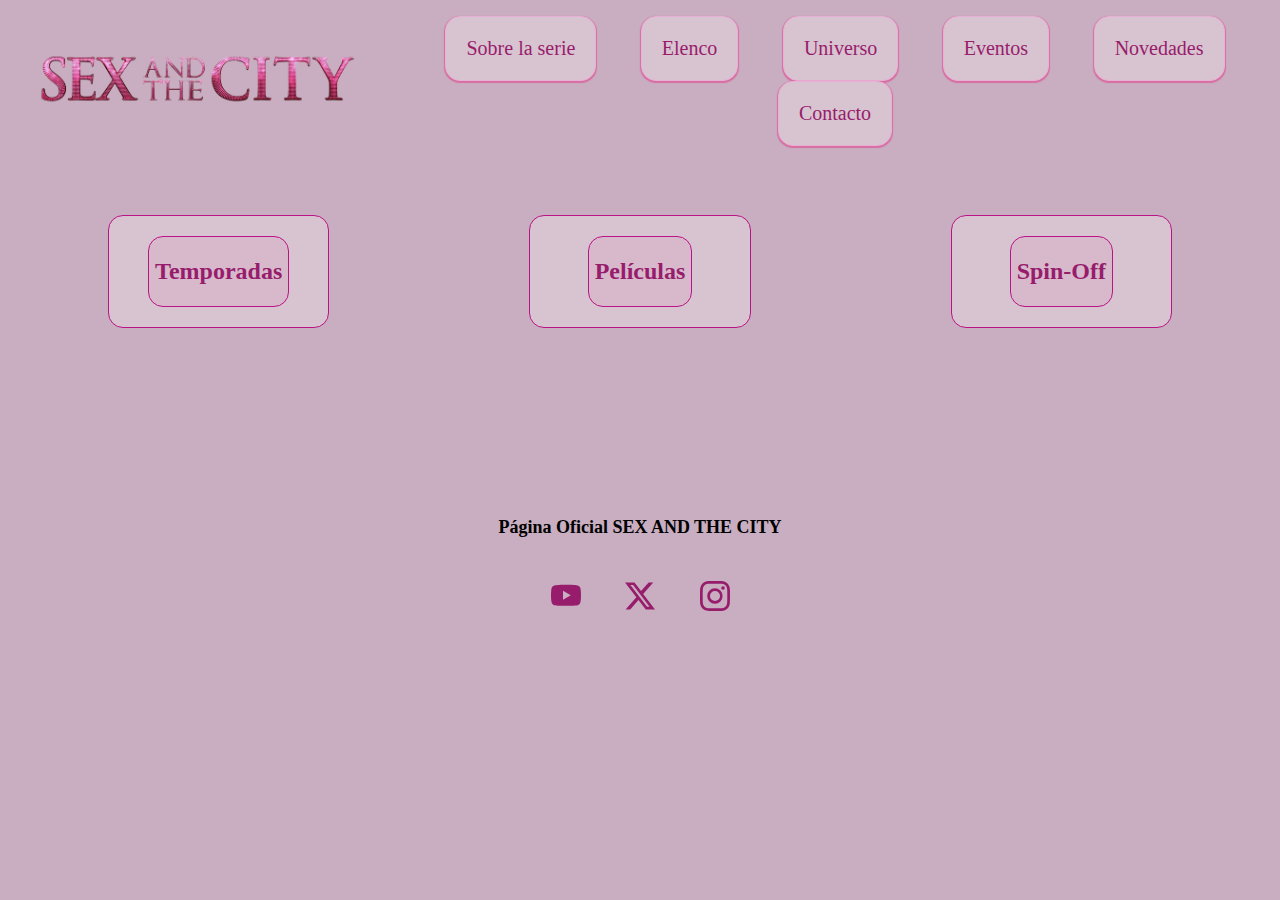
<file: seasons.html>
<!DOCTYPE html>
<html lang="es">

<head>
    <meta charset="UTF-8">
    <meta name="viewport" content="width=device-width, initial-scale=1.0">
    <title>Universo</title>
    <link rel="icon" href="IMG/FAVICON.jpg">
    <link rel="stylesheet" href="./CSS/global.css">
    <link rel="stylesheet" href="./CSS/seasons.css">


</head>

<body>
    <header>
        <div class="Menu">
            <a href="./index.html">
                <img width=350 src="./IMG/LOGOPNG.png">
            </a>
              </div>
              <nav>
            <a href="./about.html">Sobre la serie</a>
            <a href="./cast.html">Elenco</a>
            <a href="./seasons.html">Universo</a>
            <a href="./events.html">Eventos</a>
            <a href="./404.html">Novedades</a>
            <a href="./contact.html">Contacto</a>
        </nav>
    </header>
    <main>
        <section class="columnas">
            <article class="tarjeta">
                <button popovertarget="Temporadas"><h2>Temporadas</h2></button>
                <div popover id="Temporadas"> 
                <p>
                    Son 6 temporadas con 94 episodios en total.
                </p>
                <h3>Temporada 1</h3>
                <p>
                    Año de estreno: 1998
                </p>
                <p>
                    Episodios: 12
                </p>
                <p>
                    Introduce a Carrie, Miranda, Charlotte y Samantha mientras exploran el amor y la vida en Nueva York.
                </p>

                <h3>Temporada 2</h3>
                <p>
                    Año de estreno: 1999
                </p>
                <p>
                    Episodios: 18
                </p>
                <p>
                    Las historias se vuelven más profundas y se desarrolla la compleja relación entre Carrie y Mr. Big.
                </p>

                <h3>Temporada 3</h3>
                <p>
                    Año de estreno: 2000
                </p>
                <p>
                    Episodios: 18
                </p>
                <p>
                    Nuevos romances, desafíos personales y consolidación del grupo de amigas.
                </p>

                <h3>Temporada 4</h3>
                <p>
                    Año de estreno: 2001-2002
                </p>
                <p>
                    Episodios: 18
                </p>
                <p>
                    Más enfoque en el equilibrio entre la vida profesional y personal de las protagonistas.
                </p>

                <h3>Temporada 5</h3>
                <p>
                    Año de estreno: 2002
                </p>
                <p>
                    Episodios: 8
                </p>
                <p>
                    Temporada más corta debido al embarazo de Sarah Jessica Parker.
                </p>

                <h3>Temporada 6</h3>
                <p>
                    Año de estreno: 2003-2004
                </p>
                <p>
                    Episodios: 20 (divididos en dos partes)
                </p>
                <p>
                    Conclusión de la serie original, con la resolución de las principales historias de amor y amistad.
                </p>
                </div>
                </article>


            <article class="tarjeta">
                <button popovertarget="Películas"><h2>Películas</h2></button>
                <div popover id="Películas"> 
                <h3>Sex and the City: The Movie</h3>
                 <img width=230 src="IMG/PELICULA1.jpg">
                <p>
                    Año de estreno: 2008
                </p>
                <p>
                    La película retoma la vida de las cuatro amigas cuatro años después del final de la serie.
                </p>
                <p>
                    La trama gira en torno a la importancia de la amistad como apoyo para superar los altibajos del
                    amor, mostrando una versión más madura y vulnerable de las protagonistas.
                </p>

                <h3>Sex and the City 2</h3>
                 <img width=200 src="IMG/PELICULA2.jpg">
                <p>
                    Año de estreno: 2010
                </p>
                <p>
                    Ambientada dos años después de la primera película, muestra a las protagonistas enfrentando los
                    desafíos de la rutina y la madurez.
                </p>
                <p>
                    La historia se desarrolla en parte en Abu Dhabi, donde las cuatro viajan y se reencuentran con
                    nuevas experiencias, lujos y complicaciones, manteniendo el contraste entre su vida neoyorquina y un
                    entorno cultural diferente.
                </p>
                </div>
                </article>

            <article class="tarjeta">
                <button popovertarget="Spin-Off"><h2>Spin-Off</h2></button>
                <div popover id="Spin-Off"> 
                <h3>The Carrie Diaries (spin-off precuela)</h3>
                <img width=170 src="./IMG/THE_CARRIE_DIARIES.jpg">
                <p>
                    Año de estreno: 2013-2014
                </p>
                <p>
                    Temporadas: 2
                </p>
                <p>
                    Centrada en la adolescencia de Carrie Bradshaw.
                </p>
                <h3>And Just Like That… (continuación/secuela)</h3>
                <img width=250 src="./IMG/AND_JUST_LIKE_THAT.jpg">
                <p>
                    Año de estreno: 2021 en HBO Max.
                </p>
                <p>
                    Temporadas: 3 hasta 2025.
                </p>
                <p>
                    Retoma las vidas de Carrie, Miranda y Charlotte en su madurez.
                </p>
                </div>
            </article>   
        </section>
    </main>

<br>
<br>
<br>
<br>
<br>
      <footer>
        <h4><strong>Página Oficial SEX AND THE CITY<strong></h4>
        <a href="https://www.youtube.com/playlist?list=PLO79iP69FaZNf2RAOV5VnQXO-nXwrWAHX" target="_blank">
            <svg xmlns="http://www.w3.org/2000/svg" width="30" height="30" fill="currentColor" class="bi bi-youtube"
                viewBox="0 0 16 16">
                <path
                    d="M8.051 1.999h.089c.822.003 4.987.033 6.11.335a2.01 2.01 0 0 1 1.415 1.42c.101.38.172.883.22 1.402l.01.104.022.26.008.104c.065.914.073 1.77.074 1.957v.075c-.001.194-.01 1.108-.082 2.06l-.008.105-.009.104c-.05.572-.124 1.14-.235 1.558a2.01 2.01 0 0 1-1.415 1.42c-1.16.312-5.569.334-6.18.335h-.142c-.309 0-1.587-.006-2.927-.052l-.17-.006-.087-.004-.171-.007-.171-.007c-1.11-.049-2.167-.128-2.654-.26a2.01 2.01 0 0 1-1.415-1.419c-.111-.417-.185-.986-.235-1.558L.09 9.82l-.008-.104A31 31 0 0 1 0 7.68v-.123c.002-.215.01-.958.064-1.778l.007-.103.003-.052.008-.104.022-.26.01-.104c.048-.519.119-1.023.22-1.402a2.01 2.01 0 0 1 1.415-1.42c.487-.13 1.544-.21 2.654-.26l.17-.007.172-.006.086-.003.171-.007A100 100 0 0 1 7.858 2zM6.4 5.209v4.818l4.157-2.408z" />
            </svg>
        </a>
        <a href="https://x.com/sexandthecityxx" target="_blank">
            <svg xmlns="http://www.w3.org/2000/svg" width="30" height="30" fill="currentColor" class="bi bi-twitter-x"
                viewBox="0 0 16 16">
                <path
                    d="M12.6.75h2.454l-5.36 6.142L16 15.25h-4.937l-3.867-5.07-4.425 5.07H.316l5.733-6.57L0 .75h5.063l3.495 4.633L12.601.75Zm-.86 13.028h1.36L4.323 2.145H2.865z" />
            </svg>
        </a>
        <a href="https://www.instagram.com/sexandthecitytv/?hl=es" target="_blank">
            <svg xmlns="http://www.w3.org/2000/svg" width="30" height="30" fill="currentColor" class="bi bi-instagram"
                viewBox="0 0 16 16">
                <path
                    d="M8 0C5.829 0 5.556.01 4.703.048 3.85.088 3.269.222 2.76.42a3.9 3.9 0 0 0-1.417.923A3.9 3.9 0 0 0 .42 2.76C.222 3.268.087 3.85.048 4.7.01 5.555 0 5.827 0 8.001c0 2.172.01 2.444.048 3.297.04.852.174 1.433.372 1.942.205.526.478.972.923 1.417.444.445.89.719 1.416.923.51.198 1.09.333 1.942.372C5.555 15.99 5.827 16 8 16s2.444-.01 3.298-.048c.851-.04 1.434-.174 1.943-.372a3.9 3.9 0 0 0 1.416-.923c.445-.445.718-.891.923-1.417.197-.509.332-1.09.372-1.942C15.99 10.445 16 10.173 16 8s-.01-2.445-.048-3.299c-.04-.851-.175-1.433-.372-1.941a3.9 3.9 0 0 0-.923-1.417A3.9 3.9 0 0 0 13.24.42c-.51-.198-1.092-.333-1.943-.372C10.443.01 10.172 0 7.998 0zm-.717 1.442h.718c2.136 0 2.389.007 3.232.046.78.035 1.204.166 1.486.275.373.145.64.319.92.599s.453.546.598.92c.11.281.24.705.275 1.485.039.843.047 1.096.047 3.231s-.008 2.389-.047 3.232c-.035.78-.166 1.203-.275 1.485a2.5 2.5 0 0 1-.599.919c-.28.28-.546.453-.92.598-.28.11-.704.24-1.485.276-.843.038-1.096.047-3.232.047s-2.39-.009-3.233-.047c-.78-.036-1.203-.166-1.485-.276a2.5 2.5 0 0 1-.92-.598 2.5 2.5 0 0 1-.6-.92c-.109-.281-.24-.705-.275-1.485-.038-.843-.046-1.096-.046-3.233s.008-2.388.046-3.231c.036-.78.166-1.204.276-1.486.145-.373.319-.64.599-.92s.546-.453.92-.598c.282-.11.705-.24 1.485-.276.738-.034 1.024-.044 2.515-.045zm4.988 1.328a.96.96 0 1 0 0 1.92.96.96 0 0 0 0-1.92m-4.27 1.122a4.109 4.109 0 1 0 0 8.217 4.109 4.109 0 0 0 0-8.217m0 1.441a2.667 2.667 0 1 1 0 5.334 2.667 2.667 0 0 1 0-5.334" />
            </svg></a>
    </footer>
</body>

</html>
</file>
<file: CSS/global.css>
html {
    font-size: large;
}

header {
    display: flex;
    justify-content: space-between;
    align-items: center;
}

#logo {
    width: 200px;
}

a {
    padding: 20px;
    display: inline-block;
}

nav {
    a {
        padding: 20px;
        margin: 0 20px;
        color: rgb(151, 29, 108);
        text-decoration: none;
        font-size: 20px;
        background-color: rgb(216, 195, 208);
        border: 1px solid #e7b0d5;
        border-radius: 15px;
        box-shadow: 0px 1px 1px 1px #dd5a99c2;
    }
}

body {
    background-color: rgb(200, 174, 192);
    font-family: Cambria, Cochin, Georgia, Times, 'Times New Roman', serif;
    text-align: center;
}

h2 {
    color:
        rgb(151, 29, 108);
}

h3 {
    color: rgb(107, 61, 89);
}

.tarjeta {
    background-color: rgb(216, 195, 208);
    border: 1.5px solid #ba1385;
    border-radius: 15px;
    padding: 20px;
    margin: 60px 100px;
    transition: all .5seg ease;

}
.tarjeta:hover{
transform: scale(1.05);
}


button,
input {
    color: rgb(107, 61, 89);
}

svg {
    color:
        rgb(151, 29, 108);
}

a {
    text-decoration: none;
}

header{
a{
    transition: all .5seg ease;
}
a:hover{
    font-size: large;
     }
}
</file>
<file: CSS/about.css>
h1 {
  display: none;
}

h2 {
  color:
    rgb(151, 29, 108);
}

.ny {
  color: rgb(220, 5, 145);
  ;
}

button{
    font-size:small;
    font-family: Cambria, Cochin, Georgia, Times, 'Times New Roman', serif;
    background-color: rgb(216, 185, 204);
    border: 1.5px solid #ba1385;
    border-radius: 15px;
}

.columnas {
  display: flex;
  justify-content: space-between;
}

.tarjeta {
  flex: 1;
  max-width: 9000px;
}
</file>
<file: CSS/cast.css>
.contenedor {
 display: flex;
  justify-content: center;
  align-items: center;
  gap: 40px;
  max-width: 1200px;
  margin: 0 auto;
  padding: 20px;
}

.columna.izquierda,
.columna.derecha {
  display: flex;
  flex-direction: column;
  gap: 20px;      
  }

.columna.izquierda img {
  width: 100%;
  max-width: 250px;
  border-radius: 10px;
 
}

.columna.derecha {
  flex: 1; /* ocupa el resto del espacio */
  text-align: center;

}

.Actores, .Actores_secundarios {
    
    color: rgb(163, 90, 144);
  
}
</file>
<file: CSS/contact.css>
h1 {
    display: none;
}

h2 {
    color:
        rgb(151, 29, 108);
}

fieldset {
    display: flex;
    flex-direction: column;
}

form {
    width: 30%;
    margin: auto;
}

nav{
    color:rgb(228, 215, 223);


}

section
{
    a{
         color: rgb(107, 61, 89);
    }
     }


button{
    font-size:large;
    font-family: Cambria, Cochin, Georgia, Times, 'Times New Roman', serif;
    color: rgb(107, 61, 89);
    background-color: rgb(216, 185, 204);
    border: 1.5px solid #ba1385;
    border-radius: 15px;
}
</file>
<file: CSS/events.css>
h1 {
    display: none;
}

h2 {
    color:
        rgb(151, 29, 108);
}

.columnas {
   display: grid;
  grid-template-columns: repeat(2, 1fr);
  gap: 5px; 
  justify-items: center; 
  align-items: start; 
  
}

.tarjeta {
    border: 1px solid rgb(151, 29, 108);
    width: 500px;
    padding: 10px 10px;
    display: flex;
    flex-direction: column;
    justify-content: center;
    text-align: center;
    aspect-ratio: 0.5 / 0.5;
    /* Hace los cuadros perfectamente cuadrados */
}
</file>
<file: CSS/seasons.css>
h1{
    display: none;
}

h2 {
    color:
        rgb(151, 29, 108);
}

.columnas {
  display: flex;
  justify-content: space-between;
}

.tarjeta {
  flex: 1;
  max-width: 9000px;
}

button{
    font-size:medium;
    font-family: Cambria, Cochin, Georgia, Times, 'Times New Roman', serif;
   background-color: rgb(216, 185, 204);
    border: 1.5px solid #ba1385;
    border-radius: 15px;
}


[popover] {
  position: fixed;            
  inset: 10%;                  
  max-width: 80vw;             
  max-height: 80vh;            
  overflow-y: auto;            
  background:  rgb(200, 174, 192);
  border: 2px solid #ba1385;
  border-radius: 10px;
  padding: 1rem;
}

[popover] h3 {
  margin-top: 1rem;
  font-size: 1rem;
}

[popover] p {
  line-height: 1.4;
}
</file>
